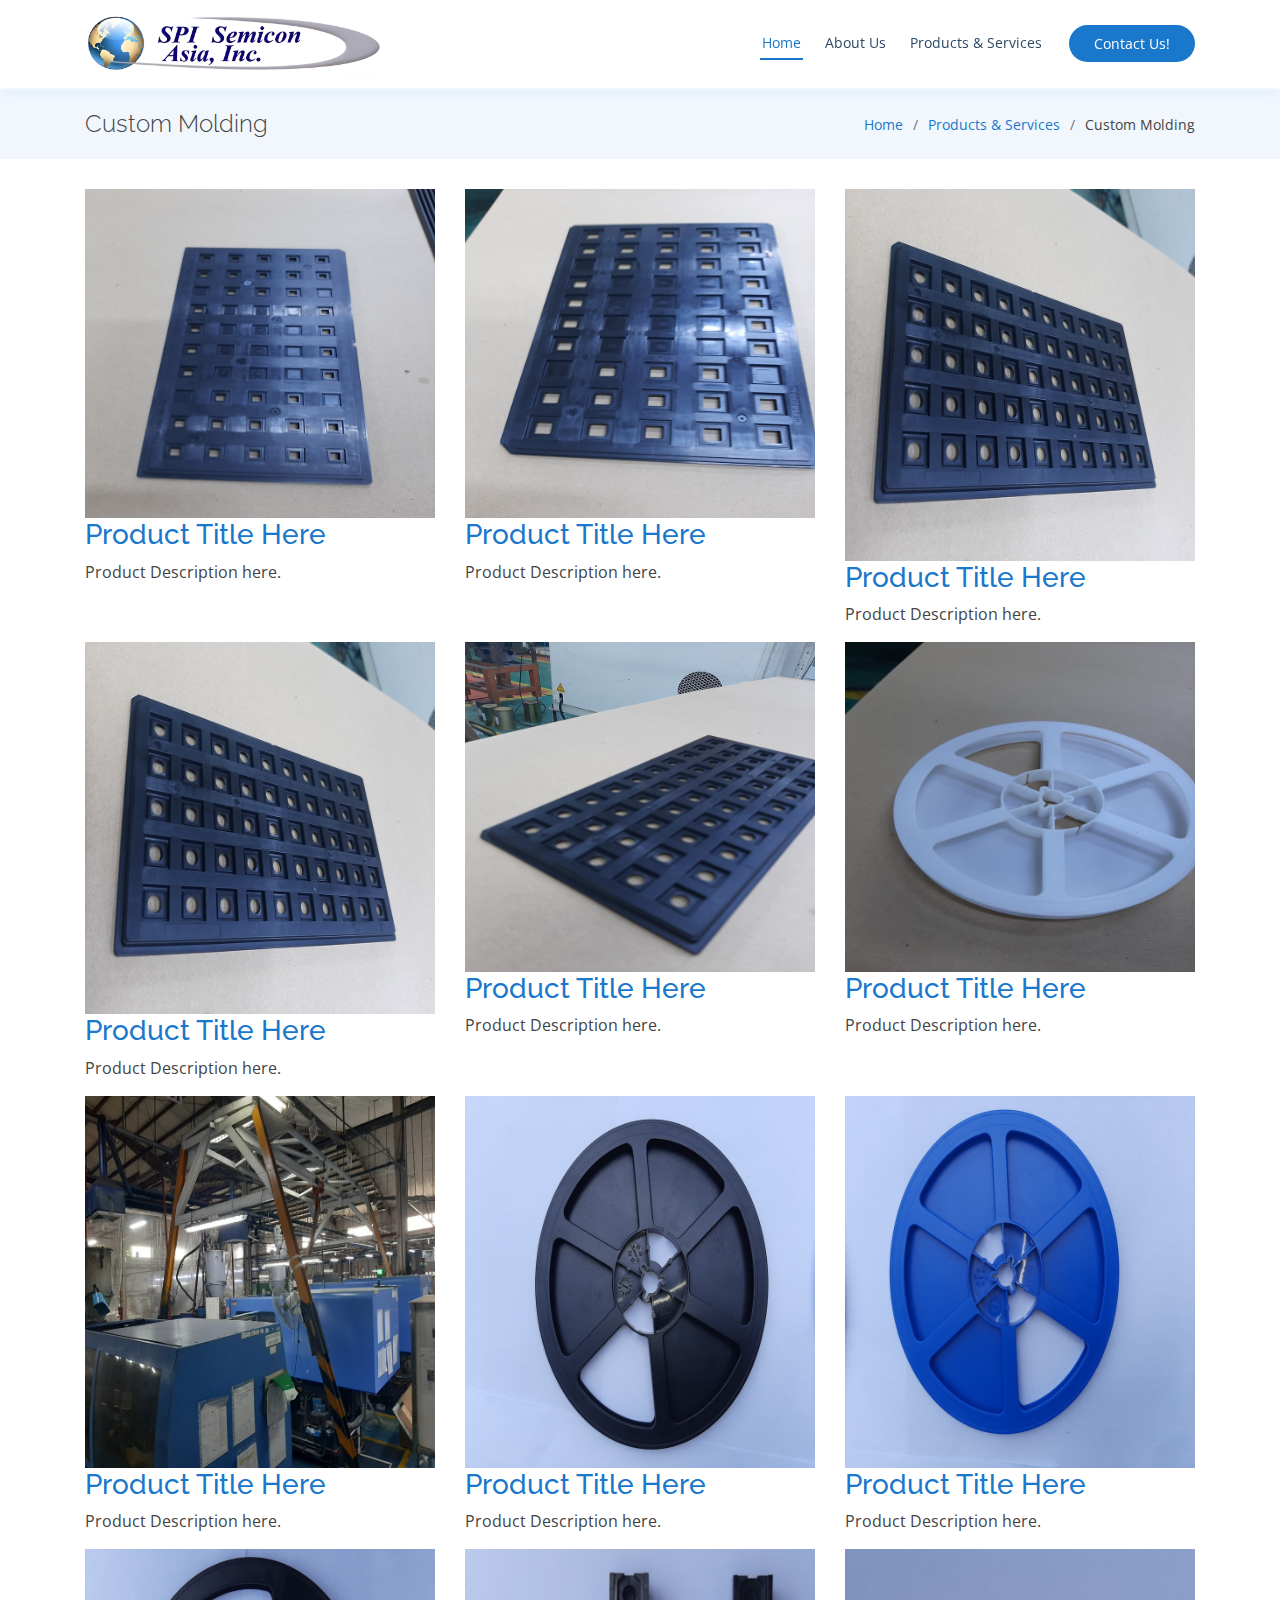
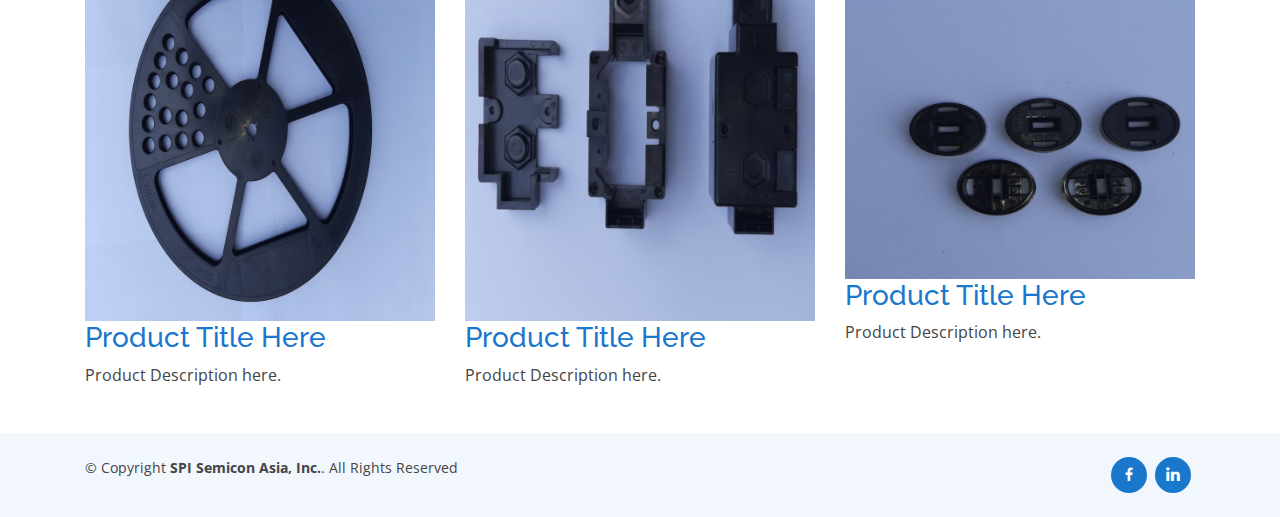
<file: inner-page-custom-molding.html>
<!DOCTYPE html>
<html lang="en">

<head>
  <meta charset="utf-8">
  <meta content="width=device-width, initial-scale=1.0" name="viewport">

  <title>SPI Semicon Asia, Inc.</title>
  <meta content="" name="description">
  <meta content="" name="keywords">

  <!-- Favicons -->
  <link href="assets/img/favicon.png" rel="icon">
  <link href="assets/img/apple-touch-icon.png" rel="apple-touch-icon">

  <!-- Google Fonts -->
  <link href="https://fonts.googleapis.com/css?family=Open+Sans:300,300i,400,400i,600,600i,700,700i|Raleway:300,300i,400,400i,500,500i,600,600i,700,700i|Poppins:300,300i,400,400i,500,500i,600,600i,700,700i" rel="stylesheet">

  <!-- Vendor CSS Files -->
  <link href="assets/vendor/bootstrap/css/bootstrap.min.css" rel="stylesheet">
  <link href="assets/vendor/icofont/icofont.min.css" rel="stylesheet">
  <link href="assets/vendor/boxicons/css/boxicons.min.css" rel="stylesheet">
  <link href="assets/vendor/venobox/venobox.css" rel="stylesheet">
  <link href="assets/vendor/animate.css/animate.min.css" rel="stylesheet">
  <link href="assets/vendor/remixicon/remixicon.css" rel="stylesheet">
  <link href="assets/vendor/owl.carousel/assets/owl.carousel.min.css" rel="stylesheet">
  <link href="assets/vendor/bootstrap-datepicker/css/bootstrap-datepicker.min.css" rel="stylesheet">

  <!-- Template Main CSS File -->
  <link href="assets/css/style.css" rel="stylesheet">

  <!-- =======================================================
  * Template Name: Medilab - v2.1.1
  * Template URL: https://bootstrapmade.com/medilab-free-medical-bootstrap-theme/
  * Author: BootstrapMade.com
  * License: https://bootstrapmade.com/license/
  ======================================================== -->

</head>

<body>

  <!-- ======= Top Bar ======= -->
  <!-- <div id="topbar" class="d-none d-lg-flex align-items-center fixed-top">
    <div class="container d-flex">
      <div class="contact-info mr-auto">
        <i class="icofont-envelope"></i> <a href="mailto:contact@example.com">contact@example.com</a>
        <i class="icofont-phone"></i> (+632) 46 402-0354
      </div>
      <div class="social-links">
        <a href="#" class="twitter"><i class="icofont-twitter"></i></a>
        <a href="#" class="facebook"><i class="icofont-facebook"></i></a>
        <a href="#" class="instagram"><i class="icofont-instagram"></i></a>
        <a href="#" class="skype"><i class="icofont-skype"></i></a>
        <a href="#" class="linkedin"><i class="icofont-linkedin"></i></i></a>
      </div>
    </div>
  </div> -->

  <!-- ======= Header ======= -->
  <header id="header" class="fixed-top">
    <div class="container d-flex align-items-center">

      <!-- <h1 class="logo mr-auto"><a href="index.html">Medilab</a></h1> -->
      <!-- Uncomment below if you prefer to use an image logo -->
      <a href="index.html" class="logo mr-auto"><img src="assets/img/logo-whitebghd.jpeg" alt="" class="img-fluid"></a>

      <nav class="nav-menu d-none d-lg-block">
        <ul>
          <li class="active"><a href="index.html">Home</a></li>
          <li><a href="index.html#about">About Us</a></li> 
          <li><a href="index.html#services">Products & Services</a></li>
          <!-- <li><a href="#doctors">Our Team</a></li> -->
          <!-- <li><a href="#doctors">Doctors</a></li> -->
          <!-- <li class="drop-down"><a href="">Drop Down</a>
            <ul>
              <li><a href="#">Drop Down 1</a></li>
              <li class="drop-down"><a href="#">Deep Drop Down</a>
                <ul>
                  <li><a href="#">Deep Drop Down 1</a></li>
                  <li><a href="#">Deep Drop Down 2</a></li>
                  <li><a href="#">Deep Drop Down 3</a></li>
                  <li><a href="#">Deep Drop Down 4</a></li>
                  <li><a href="#">Deep Drop Down 5</a></li>
                </ul>
              </li>
              <li><a href="#">Drop Down 2</a></li>
              <li><a href="#">Drop Down 3</a></li>
              <li><a href="#">Drop Down 4</a></li>
            </ul>
        </li> -->
        <!-- <li><a href="#contact">Contact</a></li> -->

        </ul>
      </nav><!-- .nav-menu -->

      <a href="#contact" class="appointment-btn scrollto">Contact Us!</a>

    </div>
  </header><!-- End Header -->

  <main id="main">
     <!-- ======= Breadcrumbs Section ======= -->
     <section class="breadcrumbs">
      <div class="container">

        <div class="d-flex justify-content-between align-items-center">
          <h2>Custom Molding</h2>
          <ol>
            <li><a href="index.html">Home</a></li>
            <li><a href="index.html#services">Products & Services</a></li>
            <li>Custom Molding</li>
          </ol>
        </div>

      </div>
    </section><!-- End Breadcrumbs Section -->

    <!-- ======= Agents Grid ======= -->
    <section class="agents-grid grid">
      <div class="container">
        <div class="row">
          <div class="col-md-4">
            <div class="card-box-d">
              <div class="card-img-d">
                <img src="assets/img/custom/cus2.jpg" alt="" class="img-d img-fluid">
              </div>
              <div class="card-overlay card-overlay-hover">
                <div class="card-header-d">
                  <div class="card-title-d align-self-center">
                    <h3 class="title-d">
                      <a href="#" class="link-one">Product Title Here</a>
                      <br>
                    </h3>
                  </div>
                </div>
                <div class="card-body-d">
                  <p class="content-d color-text-a">
                    Product Description here.
                  </p>
                </div>
              </div>
            </div>
          </div>
          <div class="col-md-4">
            <div class="card-box-d">
              <div class="card-img-d">
                <img src="assets/img/custom/cus3.jpg" alt="" class="img-d img-fluid">
              </div>
              <div class="card-overlay card-overlay-hover">
                <div class="card-header-d">
                  <div class="card-title-d align-self-center">
                    <h3 class="title-d">
                      <a href="#" class="link-one">Product Title Here</a>
                      <br>
                    </h3>
                  </div>
                </div>
                <div class="card-body-d">
                  <p class="content-d color-text-a">
                    Product Description here.
                  </p>
                </div>
              </div>
            </div>
          </div>
          <div class="col-md-4">
            <div class="card-box-d">
              <div class="card-img-d">
                <img src="assets/img/custom/cus4.jpg" alt="" class="img-d img-fluid">
              </div>
              <div class="card-overlay card-overlay-hover">
                <div class="card-header-d">
                  <div class="card-title-d align-self-center">
                    <h3 class="title-d">
                      <a href="#" class="link-one">Product Title Here</a>
                      <br>
                    </h3>
                  </div>
                </div>
                <div class="card-body-d">
                  <p class="content-d color-text-a">
                    Product Description here.
                  </p>
                </div>
              </div>
            </div>
          </div>
          <div class="col-md-4">
            <div class="card-box-d">
              <div class="card-img-d">
                <img src="assets/img/custom/cus4.jpg" alt="" class="img-d img-fluid">
              </div>
              <div class="card-overlay card-overlay-hover">
                <div class="card-header-d">
                  <div class="card-title-d align-self-center">
                    <h3 class="title-d">
                      <a href="#" class="link-one">Product Title Here</a>
                      <br>
                    </h3>
                  </div>
                </div>
                <div class="card-body-d">
                  <p class="content-d color-text-a">
                    Product Description here.
                  </p>
                </div>
              </div>
            </div>
          </div>
          <div class="col-md-4">
            <div class="card-box-d">
              <div class="card-img-d">
                <img src="assets/img/custom/cus5.jpg" alt="" class="img-d img-fluid">
              </div>
              <div class="card-overlay card-overlay-hover">
                <div class="card-header-d">
                  <div class="card-title-d align-self-center">
                    <h3 class="title-d">
                      <a href="#" class="link-one">Product Title Here</a>
                      <br>
                    </h3>
                  </div>
                </div>
                <div class="card-body-d">
                  <p class="content-d color-text-a">
                    Product Description here.
                  </p>
                </div>
              </div>
            </div>
          </div>
          <div class="col-md-4">
            <div class="card-box-d">
              <div class="card-img-d">
                <img src="assets/img/custom/cus6.jpg" alt="" class="img-d img-fluid">
              </div>
              <div class="card-overlay card-overlay-hover">
                <div class="card-header-d">
                  <div class="card-title-d align-self-center">
                    <h3 class="title-d">
                      <a href="#" class="link-one">Product Title Here</a>
                      <br>
                    </h3>
                  </div>
                </div>
                <div class="card-body-d">
                  <p class="content-d color-text-a">
                    Product Description here.
                  </p>
                </div>
              </div>
            </div>
          </div>
          <div class="col-md-4">
            <div class="card-box-d">
              <div class="card-img-d">
                <img src="assets/img/custom/cus7.jpg" alt="" class="img-d img-fluid">
              </div>
              <div class="card-overlay card-overlay-hover">
                <div class="card-header-d">
                  <div class="card-title-d align-self-center">
                    <h3 class="title-d">
                      <a href="#" class="link-one">Product Title Here</a>
                      <br>
                    </h3>
                  </div>
                </div>
                <div class="card-body-d">
                  <p class="content-d color-text-a">
                    Product Description here.
                  </p>
                </div>
              </div>
            </div>
          </div>
          <div class="col-md-4">
            <div class="card-box-d">
              <div class="card-img-d">
                <img src="assets/img/custom/cus8.jpg" alt="" class="img-d img-fluid">
              </div>
              <div class="card-overlay card-overlay-hover">
                <div class="card-header-d">
                  <div class="card-title-d align-self-center">
                    <h3 class="title-d">
                      <a href="#" class="link-one">Product Title Here</a>
                      <br>
                    </h3>
                  </div>
                </div>
                <div class="card-body-d">
                  <p class="content-d color-text-a">
                    Product Description here.
                  </p>
                </div>
              </div>
            </div>
          </div>
          <div class="col-md-4">
            <div class="card-box-d">
              <div class="card-img-d">
                <img src="assets/img/custom/cus9.jpg" alt="" class="img-d img-fluid">
              </div>
              <div class="card-overlay card-overlay-hover">
                <div class="card-header-d">
                  <div class="card-title-d align-self-center">
                    <h3 class="title-d">
                      <a href="#" class="link-one">Product Title Here</a>
                      <br>
                    </h3>
                  </div>
                </div>
                <div class="card-body-d">
                  <p class="content-d color-text-a">
                    Product Description here.
                  </p>
                </div>
              </div>
            </div>
          </div>
          <div class="col-md-4">
            <div class="card-box-d">
              <div class="card-img-d">
                <img src="assets/img/custom/cus10.jpg" alt="" class="img-d img-fluid">
              </div>
              <div class="card-overlay card-overlay-hover">
                <div class="card-header-d">
                  <div class="card-title-d align-self-center">
                    <h3 class="title-d">
                      <a href="#" class="link-one">Product Title Here</a>
                      <br>
                    </h3>
                  </div>
                </div>
                <div class="card-body-d">
                  <p class="content-d color-text-a">
                    Product Description here.
                  </p>
                </div>
              </div>
            </div>
          </div>
          <div class="col-md-4">
            <div class="card-box-d">
              <div class="card-img-d">
                <img src="assets/img/custom/cus11.jpg" alt="" class="img-d img-fluid">
              </div>
              <div class="card-overlay card-overlay-hover">
                <div class="card-header-d">
                  <div class="card-title-d align-self-center">
                    <h3 class="title-d">
                      <a href="#" class="link-one">Product Title Here</a>
                      <br>
                    </h3>
                  </div>
                </div>
                <div class="card-body-d">
                  <p class="content-d color-text-a">
                    Product Description here.
                  </p>
                </div>
              </div>
            </div>
          </div>
          <div class="col-md-4">
            <div class="card-box-d">
              <div class="card-img-d">
                <img src="assets/img/custom/cus12.jpg" alt="" class="img-d img-fluid">
              </div>
              <div class="card-overlay card-overlay-hover">
                <div class="card-header-d">
                  <div class="card-title-d align-self-center">
                    <h3 class="title-d">
                      <a href="#" class="link-one">Product Title Here</a>
                      <br>
                    </h3>
                  </div>
                </div>
                <div class="card-body-d">
                  <p class="content-d color-text-a">
                    Product Description here.
                  </p>
                </div>
              </div>
            </div>
          </div>
      </div>
    </section><!-- End Agents Grid-->

  </main><!-- End #main -->


  <!-- ======= Footer ======= -->
  <!-- ======= Footer ======= -->
 <footer id="footer">

  <!-- <div class="footer-top">
    <div class="container">
      <div class="row">
  
        <div class="col-lg-3 col-md-6 footer-contact">
          <h4>SPI Semicon Asia, Inc.</h4>
          <p> 
            Bldg. Unit7-9 Lot 3-4 Phase3 First Cavite Industrial Estate PEZA <br>
            Main Drive Brgy. Langkaan 1<br>
            Dasmariñas City Cavite <br><br>
            <strong>Phone:</strong> (+632) 46 402-0354 ,  402-0553 <br>
            <strong>Email:</strong> sales1@spisemicon.com.ph<br>
          </p>
        </div>
  
        <div class="col-lg-2 col-md-6 footer-links">
          <h4>Useful Links</h4>
          <ul>
            <li><i class="bx bx-chevron-right"></i> <a href="#">Home</a></li>
            <li><i class="bx bx-chevron-right"></i> <a href="#">About us</a></li>
            <li><i class="bx bx-chevron-right"></i> <a href="#">Services</a></li>
            <li><i class="bx bx-chevron-right"></i> <a href="#">Terms of service</a></li>
            <li><i class="bx bx-chevron-right"></i> <a href="#">Privacy policy</a></li>
          </ul>
        </div>
  
        <div class="col-lg-3 col-md-6 footer-links">
          <h4>Our Services</h4>
          <ul>
            <li><i class="bx bx-chevron-right"></i> <a href="#">Web Design</a></li>
            <li><i class="bx bx-chevron-right"></i> <a href="#">Web Development</a></li>
            <li><i class="bx bx-chevron-right"></i> <a href="#">Product Management</a></li>
            <li><i class="bx bx-chevron-right"></i> <a href="#">Marketing</a></li>
            <li><i class="bx bx-chevron-right"></i> <a href="#">Graphic Design</a></li>
          </ul>
        </div>
  
        <div class="col-lg-4 col-md-6 footer-newsletter">
          <h4>Join Our Newsletter</h4>
          <p>Tamen quem nulla quae legam multos aute sint culpa legam noster magna</p>
          <form action="" method="post">
            <input type="email" name="email"><input type="submit" value="Subscribe">
          </form>
        </div>
  
      </div>
    </div>
  </div> -->
  
  <div class="container d-md-flex py-4">
  
    <div class="mr-md-auto text-center text-md-left">
      <div class="copyright">
        &copy; Copyright <strong><span>SPI Semicon Asia, Inc.</span></strong>. All Rights Reserved
      </div>
    </div>
    <div class="social-links text-center text-md-right pt-3 pt-md-0">
      <!-- <a href="#" class="twitter"><i class="bx bxl-twitter"></i></a> -->
      <a href="#" class="facebook"><i class="bx bxl-facebook"></i></a>
      <!-- <a href="#" class="instagram"><i class="bx bxl-instagram"></i></a>
      <a href="#" class="google-plus"><i class="bx bxl-skype"></i></a> -->
      <a href="#" class="linkedin"><i class="bx bxl-linkedin"></i></a>
    </div>
  </div>
  </footer><!-- End Footer -->
  
  <div id="preloader"></div>
  <a href="#" class="back-to-top"><i class="icofont-simple-up"></i></a>
  
  <!-- Vendor JS Files -->
  <script src="assets/vendor/jquery/jquery.min.js"></script>
  <script src="assets/vendor/bootstrap/js/bootstrap.bundle.min.js"></script>
  <script src="assets/vendor/jquery.easing/jquery.easing.min.js"></script>
  <script src="assets/vendor/php-email-form/validate.js"></script>
  <script src="assets/vendor/venobox/venobox.min.js"></script>
  <script src="assets/vendor/waypoints/jquery.waypoints.min.js"></script>
  <script src="assets/vendor/counterup/counterup.min.js"></script>
  <script src="assets/vendor/owl.carousel/owl.carousel.min.js"></script>
  <script src="assets/vendor/bootstrap-datepicker/js/bootstrap-datepicker.min.js"></script>
  
  <!-- Template Main JS File -->
  <script src="assets/js/main.js"></script>
  
  </body>
  
  </html>
</file>
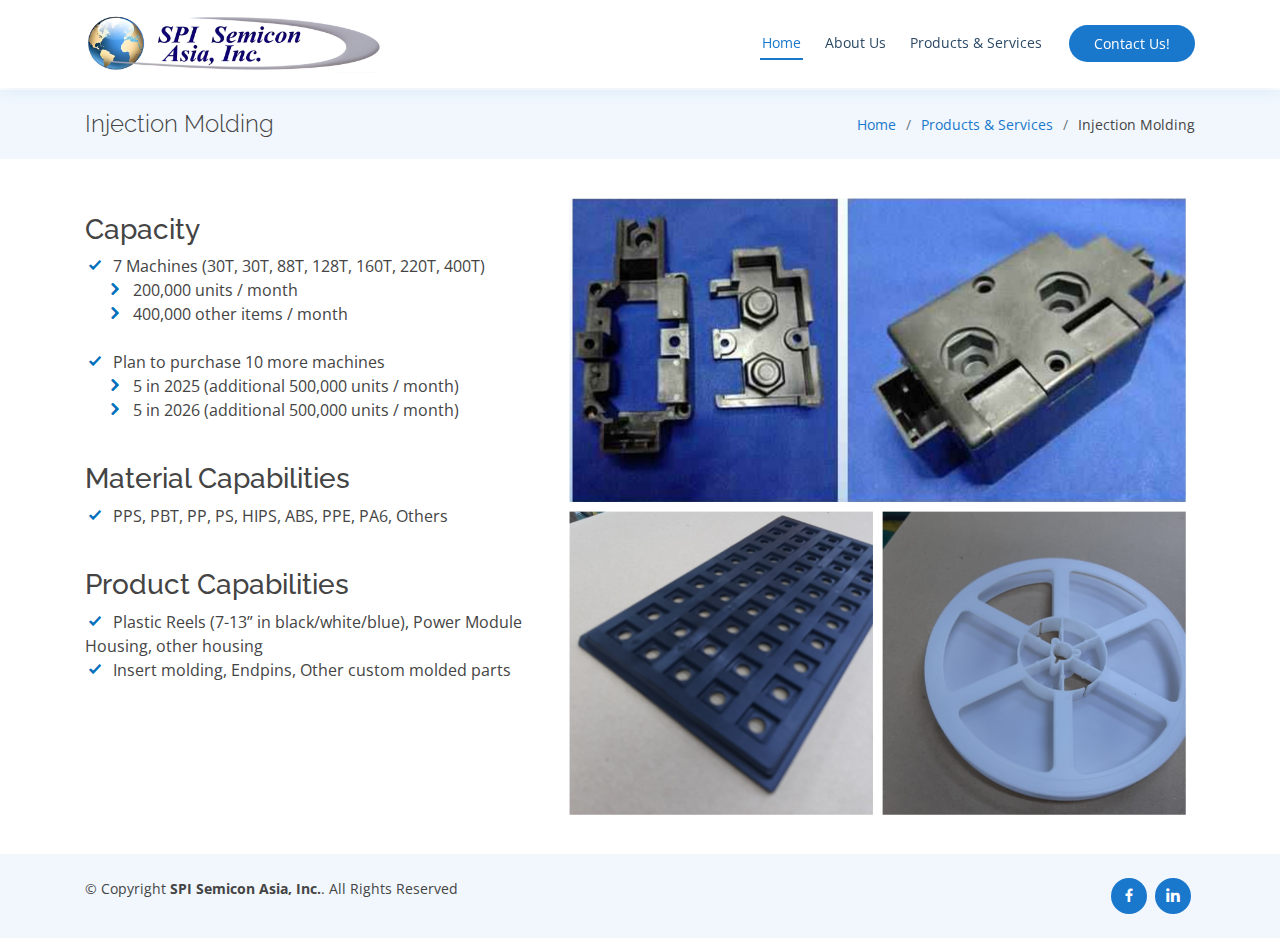
<file: inner-page-injection-molding.html>
<!DOCTYPE html>
<html lang="en">

<head>
  <meta charset="utf-8">
  <meta content="width=device-width, initial-scale=1.0" name="viewport">

  <title>SPI Semicon Asia, Inc.</title>
  <meta content="" name="description">
  <meta content="" name="keywords">

  <!-- Favicons -->
  <link href="assets/img/favicon.png" rel="icon">
  <link href="assets/img/apple-touch-icon.png" rel="apple-touch-icon">

  <!-- Google Fonts -->
  <link href="https://fonts.googleapis.com/css?family=Open+Sans:300,300i,400,400i,600,600i,700,700i|Raleway:300,300i,400,400i,500,500i,600,600i,700,700i|Poppins:300,300i,400,400i,500,500i,600,600i,700,700i" rel="stylesheet">

  <!-- Vendor CSS Files -->
  <link href="assets/vendor/bootstrap/css/bootstrap.min.css" rel="stylesheet">
  <link href="assets/vendor/icofont/icofont.min.css" rel="stylesheet">
  <link href="assets/vendor/boxicons/css/boxicons.min.css" rel="stylesheet">
  <link href="assets/vendor/venobox/venobox.css" rel="stylesheet">
  <link href="assets/vendor/animate.css/animate.min.css" rel="stylesheet">
  <link href="assets/vendor/remixicon/remixicon.css" rel="stylesheet">
  <link href="assets/vendor/owl.carousel/assets/owl.carousel.min.css" rel="stylesheet">
  <link href="assets/vendor/bootstrap-datepicker/css/bootstrap-datepicker.min.css" rel="stylesheet">

  <!-- Template Main CSS File -->
  <link href="assets/css/style.css" rel="stylesheet">

  <!-- =======================================================
  * Template Name: Medilab - v2.1.1
  * Template URL: https://bootstrapmade.com/medilab-free-medical-bootstrap-theme/
  * Author: BootstrapMade.com
  * License: https://bootstrapmade.com/license/
  ======================================================== -->

</head>

<body>

  <!-- ======= Top Bar ======= -->
  <!-- <div id="topbar" class="d-none d-lg-flex align-items-center fixed-top">
    <div class="container d-flex">
      <div class="contact-info mr-auto">
        <i class="icofont-envelope"></i> <a href="mailto:contact@example.com">contact@example.com</a>
        <i class="icofont-phone"></i> (+632) 46 402-0354
      </div>
      <div class="social-links">
        <a href="#" class="twitter"><i class="icofont-twitter"></i></a>
        <a href="#" class="facebook"><i class="icofont-facebook"></i></a>
        <a href="#" class="instagram"><i class="icofont-instagram"></i></a>
        <a href="#" class="skype"><i class="icofont-skype"></i></a>
        <a href="#" class="linkedin"><i class="icofont-linkedin"></i></i></a>
      </div>
    </div>
  </div> -->

  <!-- ======= Header ======= -->
  <header id="header" class="fixed-top">
    <div class="container d-flex align-items-center">

      <!-- <h1 class="logo mr-auto"><a href="index.html">Medilab</a></h1> -->
      <!-- Uncomment below if you prefer to use an image logo -->
      <a href="index.html" class="logo mr-auto"><img src="assets/img/logo-whitebghd.jpeg" alt="" class="img-fluid"></a>

      <nav class="nav-menu d-none d-lg-block">
        <ul>
          <li class="active"><a href="index.html">Home</a></li>
          <li><a href="index.html#about">About Us</a></li> 
          <li><a href="index.html#services">Products & Services</a></li>
          <!-- <li><a href="#doctors">Our Team</a></li> -->
          <!-- <li><a href="#doctors">Doctors</a></li> -->
          <!-- <li class="drop-down"><a href="">Drop Down</a>
            <ul>
              <li><a href="#">Drop Down 1</a></li>
              <li class="drop-down"><a href="#">Deep Drop Down</a>
                <ul>
                  <li><a href="#">Deep Drop Down 1</a></li>
                  <li><a href="#">Deep Drop Down 2</a></li>
                  <li><a href="#">Deep Drop Down 3</a></li>
                  <li><a href="#">Deep Drop Down 4</a></li>
                  <li><a href="#">Deep Drop Down 5</a></li>
                </ul>
              </li>
              <li><a href="#">Drop Down 2</a></li>
              <li><a href="#">Drop Down 3</a></li>
              <li><a href="#">Drop Down 4</a></li>
            </ul>
        </li> -->
        <!-- <li><a href="#contact">Contact</a></li> -->

        </ul>
      </nav><!-- .nav-menu -->

      <a href="#contact" class="appointment-btn scrollto">Contact Us!</a>

    </div>
  </header><!-- End Header -->

  <main id="main">
     <!-- ======= Breadcrumbs Section ======= -->
     <section class="breadcrumbs">
      <div class="container">

        <div class="d-flex justify-content-between align-items-center">
          <h2>Injection Molding</h2>
          <ol>
            <li><a href="index.html">Home</a></li>
            <li><a href="index.html#services">Products & Services</a></li>
            <li>Injection Molding</li>
          </ol>
        </div>

      </div>
    </section><!-- End Breadcrumbs Section -->

    <section id="story-intro" class="story-intro">
      <div class="container">

        <div class="row">
          <div class="col-lg-7 order-1 order-lg-3">
            <img src="assets/img/plasticinjection-bg.png" class="img-fluid" alt="">
          </div>
          <div class="col-lg-5 pt-4 pt-lg-0 order-2 order-lg-1 content">
            <br>
            <h3>Capacity</h3>
            <ul>
              <li><i class="icofont-check"></i>  7 Machines (30T, 30T, 88T, 128T, 160T,  220T, 400T)</li>
              <li>&nbsp&nbsp&nbsp&nbsp&nbsp<i class="icofont-rounded-right"></i> 200,000 units / month</li>
              <li>&nbsp&nbsp&nbsp&nbsp&nbsp<i class="icofont-rounded-right"></i> 400,000 other items / month</li>
              <li>&nbsp</li>
              <li><i class="icofont-check"></i>  Plan to purchase 10 more machines</li>
              <li>&nbsp&nbsp&nbsp&nbsp&nbsp<i class="icofont-rounded-right"></i> 5 in 2025 (additional 500,000 units / month)</li>
              <li>&nbsp&nbsp&nbsp&nbsp&nbsp<i class="icofont-rounded-right"></i> 5 in 2026 (additional 500,000 units / month)</li>
            </ul>
            <br>
            <h3>Material Capabilities</h3>
            <ul>
              <li><i class="icofont-check"></i>  PPS, PBT, PP, PS, HIPS, ABS, PPE, PA6, Others</li>
            </ul>
            <br>
            <h3>Product Capabilities</h3>
            <ul>
              <li><i class="icofont-check"></i>  Plastic Reels (7-13” in black/white/blue), Power Module Housing, other housing</li>
              <li><i class="icofont-check"></i>  Insert molding, Endpins, Other custom molded parts</li>
            </ul>
          </div>
        </div>

      </div>
    </section><!-- End Story Intro Section -->

  </main><!-- End #main -->


  <!-- ======= Footer ======= -->
  <!-- ======= Footer ======= -->
 <footer id="footer">

  <!-- <div class="footer-top">
    <div class="container">
      <div class="row">
  
        <div class="col-lg-3 col-md-6 footer-contact">
          <h4>SPI Semicon Asia, Inc.</h4>
          <p> 
            Bldg. Unit7-9 Lot 3-4 Phase3 First Cavite Industrial Estate PEZA <br>
            Main Drive Brgy. Langkaan 1<br>
            Dasmariñas City Cavite <br><br>
            <strong>Phone:</strong> (+632) 46 402-0354 ,  402-0553 <br>
            <strong>Email:</strong> sales1@spisemicon.com.ph<br>
          </p>
        </div>
  
        <div class="col-lg-2 col-md-6 footer-links">
          <h4>Useful Links</h4>
          <ul>
            <li><i class="bx bx-chevron-right"></i> <a href="#">Home</a></li>
            <li><i class="bx bx-chevron-right"></i> <a href="#">About us</a></li>
            <li><i class="bx bx-chevron-right"></i> <a href="#">Services</a></li>
            <li><i class="bx bx-chevron-right"></i> <a href="#">Terms of service</a></li>
            <li><i class="bx bx-chevron-right"></i> <a href="#">Privacy policy</a></li>
          </ul>
        </div>
  
        <div class="col-lg-3 col-md-6 footer-links">
          <h4>Our Services</h4>
          <ul>
            <li><i class="bx bx-chevron-right"></i> <a href="#">Web Design</a></li>
            <li><i class="bx bx-chevron-right"></i> <a href="#">Web Development</a></li>
            <li><i class="bx bx-chevron-right"></i> <a href="#">Product Management</a></li>
            <li><i class="bx bx-chevron-right"></i> <a href="#">Marketing</a></li>
            <li><i class="bx bx-chevron-right"></i> <a href="#">Graphic Design</a></li>
          </ul>
        </div>
  
        <div class="col-lg-4 col-md-6 footer-newsletter">
          <h4>Join Our Newsletter</h4>
          <p>Tamen quem nulla quae legam multos aute sint culpa legam noster magna</p>
          <form action="" method="post">
            <input type="email" name="email"><input type="submit" value="Subscribe">
          </form>
        </div>
  
      </div>
    </div>
  </div> -->
  
  <div class="container d-md-flex py-4">
  
    <div class="mr-md-auto text-center text-md-left">
      <div class="copyright">
        &copy; Copyright <strong><span>SPI Semicon Asia, Inc.</span></strong>. All Rights Reserved
      </div>
    </div>
    <div class="social-links text-center text-md-right pt-3 pt-md-0">
      <!-- <a href="#" class="twitter"><i class="bx bxl-twitter"></i></a> -->
      <a href="#" class="facebook"><i class="bx bxl-facebook"></i></a>
      <!-- <a href="#" class="instagram"><i class="bx bxl-instagram"></i></a>
      <a href="#" class="google-plus"><i class="bx bxl-skype"></i></a> -->
      <a href="#" class="linkedin"><i class="bx bxl-linkedin"></i></a>
    </div>
  </div>
  </footer><!-- End Footer -->
  
  <div id="preloader"></div>
  <a href="#" class="back-to-top"><i class="icofont-simple-up"></i></a>
  
  <!-- Vendor JS Files -->
  <script src="assets/vendor/jquery/jquery.min.js"></script>
  <script src="assets/vendor/bootstrap/js/bootstrap.bundle.min.js"></script>
  <script src="assets/vendor/jquery.easing/jquery.easing.min.js"></script>
  <script src="assets/vendor/php-email-form/validate.js"></script>
  <script src="assets/vendor/venobox/venobox.min.js"></script>
  <script src="assets/vendor/waypoints/jquery.waypoints.min.js"></script>
  <script src="assets/vendor/counterup/counterup.min.js"></script>
  <script src="assets/vendor/owl.carousel/owl.carousel.min.js"></script>
  <script src="assets/vendor/bootstrap-datepicker/js/bootstrap-datepicker.min.js"></script>
  
  <!-- Template Main JS File -->
  <script src="assets/js/main.js"></script>
  
  </body>
  
  </html>
</file>
<file: assets/vendor/venobox/venobox.css>
/* ------ venobox.css --------*/
.vbox-overlay *, .vbox-overlay *:before, .vbox-overlay *:after{
    -webkit-backface-visibility: hidden;
    -webkit-box-sizing:border-box;
    -moz-box-sizing:border-box;
    box-sizing:border-box;
}
.vbox-overlay * { 
    -webkit-backface-visibility: visible;
    backface-visibility: visible;
}
.vbox-overlay{
    display: -webkit-flex;
    display: flex;
    -webkit-flex-direction: column;
    flex-direction: column;
    -webkit-justify-content: center;
    justify-content: center;
    -webkit-align-items: center;
    align-items: center;
    position: fixed;
    left: 0;
    top: 0;
    bottom: 0;
    right: 0;
    z-index: 999999;
}

/* ----- navigation ----- */
.vbox-title{
    width: 100%;
    height: 40px;
    float: left;
    text-align: center;
    line-height: 28px;
    font-size: 12px;
    padding: 6px 50px;
    overflow: hidden;
    position: fixed;
    display: none;
    left: 0;
    z-index: 89;
}
.vbox-close{
    cursor: pointer;
    position: fixed;
    top: -1px;
    right: 0;
    width: 50px;
    height: 40px;
    padding: 6px;
    display: block;
    background-position:10px center;
    overflow: hidden;
    font-size: 24px;
    line-height: 1;
    text-align: center;
    z-index: 99;
}
.vbox-left{
    cursor: pointer;
    position: fixed;
    left: 0;
    height: 40px;
    overflow: hidden;
    line-height: 28px;
    font-size: 12px;
    z-index: 99;
    display: flex;
    align-items:center;
}
.vbox-num{
    display: inline-block;
    margin: 6px 0 6px 15px;
}
/* ----- Social share ----- */
.vbox-share{
    line-height: 28px;
    font-size: 12px;
    overflow: hidden;
    position: fixed;
    left: 0;
    z-index: 98;
    display: flex;
    align-items:center;
    justify-content: center;
    width: 100%;
    text-align: center;
}
.vbox-share svg{
    max-height: 28px;
    width: 28px;
    z-index: 10;
    margin-left: 12px;
    margin-top: 6px;
    margin-bottom: 6px;
    vertical-align: middle;
}


/* ----- navigation ARROWS ----- */
.vbox-next, .vbox-prev{
    position: fixed;
    top: 50%;
    margin-top: -15px;
    overflow: hidden;
    cursor: pointer;
    display: block;
    width: 45px;
    height: 45px;
    z-index: 99;
}
.vbox-next span, .vbox-prev span{
    position: relative;
    width: 20px;
    height: 20px;
    border: 2px solid transparent;
    border-top-color: #B6B6B6;
    border-right-color: #B6B6B6;
    text-indent: -100px;
    position: absolute;
    top: 8px;
    display: block;
}
.vbox-prev{
    left: 15px;
}
.vbox-next{
    right: 15px;
}
.vbox-prev span{
    left: 10px;
    -ms-transform: rotate(-135deg);
    -webkit-transform: rotate(-135deg);
    transform: rotate(-135deg);
}
.vbox-next span{
    -ms-transform: rotate(45deg);
    -webkit-transform: rotate(45deg);
    transform: rotate(45deg);
    right: 10px;
}
/* ------- inline window ------ */
.vbox-inline{
    width: 420px;
    height: 315px;
    height: 70vh;
    padding: 10px;
    background: #fff;
    margin: 0 auto;
    overflow: auto;
    text-align: left;
}
/* ------- Video & iFrames window ------ */
.venoframe{
    max-width: 100%;
    width: 100%;
    border: none;
    width: 100%;
    height: 260px;
    height: 70vh;
}
.venoframe.vbvid{
    height: 260px;
}
@media (min-width: 768px) {
    .venoframe, .vbox-inline{
        width: 90%;
        height: 360px;
        height: 70vh;
    }
    .venoframe.vbvid{
        width: 640px;
        height: 360px;
    }
}
@media (min-width: 992px) {
    .venoframe, .vbox-inline{
        max-width: 1200px;
        width: 80%;
        height: 540px;
        height: 70vh;
    }
    .venoframe.vbvid{
        width: 960px;
        height: 540px;
    }
}
/* 
Please do NOT edit this part! 
or at least read this note: http://i.imgur.com/7C0ws9e.gif
*/
.vbox-open{
    overflow: hidden;
}
.vbox-container{
    position: absolute;
    left: 0;
    right: 0;
    top: 0;
    bottom: 0;
    overflow-x: hidden;
    overflow-y: scroll;
    overflow-scrolling: touch;
    -webkit-overflow-scrolling: touch;
    z-index: 20;
    max-height: 100%;

}

.vbox-content{
    text-align: center;
    float: left;
    width: 100%;
    position: relative;
    overflow: hidden;
    padding: 20px 4%;
}
.vbox-container img{
    max-width: 100%;
    height: auto;
}
.vbox-figlio{
    box-shadow: 0 0 12px rgba(0,0,0,0.19), 0 6px 6px rgba(0,0,0,0.23);
    max-width: 100%;
    text-align: initial;
}
img.vbox-figlio{
    -webkit-user-select: none;
-khtml-user-select: none;
-moz-user-select: none;
-o-user-select: none;
user-select: none;
}
.vbox-content.swipe-left{
    margin-left: -200px !important;
}
.vbox-content.swipe-right{
    margin-left: 200px !important;
}
.vbox-animated{
    webkit-transition: margin 300ms ease-out;
    transition: margin 300ms ease-out;
}

/* ---------- preloader ----------
 * SPINKIT 
 * http://tobiasahlin.com/spinkit/
-------------------------------- */
.sk-double-bounce,.sk-rotating-plane{width:40px;height:40px;margin:40px auto}.sk-rotating-plane{background-color:#333;-webkit-animation:sk-rotatePlane 1.2s infinite ease-in-out;animation:sk-rotatePlane 1.2s infinite ease-in-out}@-webkit-keyframes sk-rotatePlane{0%{-webkit-transform:perspective(120px) rotateX(0) rotateY(0);transform:perspective(120px) rotateX(0) rotateY(0)}50%{-webkit-transform:perspective(120px) rotateX(-180.1deg) rotateY(0);transform:perspective(120px) rotateX(-180.1deg) rotateY(0)}100%{-webkit-transform:perspective(120px) rotateX(-180deg) rotateY(-179.9deg);transform:perspective(120px) rotateX(-180deg) rotateY(-179.9deg)}}@keyframes sk-rotatePlane{0%{-webkit-transform:perspective(120px) rotateX(0) rotateY(0);transform:perspective(120px) rotateX(0) rotateY(0)}50%{-webkit-transform:perspective(120px) rotateX(-180.1deg) rotateY(0);transform:perspective(120px) rotateX(-180.1deg) rotateY(0)}100%{-webkit-transform:perspective(120px) rotateX(-180deg) rotateY(-179.9deg);transform:perspective(120px) rotateX(-180deg) rotateY(-179.9deg)}}.sk-double-bounce{position:relative}.sk-double-bounce .sk-child{width:100%;height:100%;border-radius:50%;background-color:#333;opacity:.6;position:absolute;top:0;left:0;-webkit-animation:sk-doubleBounce 2s infinite ease-in-out;animation:sk-doubleBounce 2s infinite ease-in-out}.sk-chasing-dots .sk-child,.sk-spinner-pulse,.sk-three-bounce .sk-child{background-color:#333;border-radius:100%}.sk-double-bounce .sk-double-bounce2{-webkit-animation-delay:-1s;animation-delay:-1s}@-webkit-keyframes sk-doubleBounce{0%,100%{-webkit-transform:scale(0);transform:scale(0)}50%{-webkit-transform:scale(1);transform:scale(1)}}@keyframes sk-doubleBounce{0%,100%{-webkit-transform:scale(0);transform:scale(0)}50%{-webkit-transform:scale(1);transform:scale(1)}}.sk-wave{margin:40px auto;width:50px;height:40px;text-align:center;font-size:10px}.sk-wave .sk-rect{background-color:#333;height:100%;width:6px;display:inline-block;-webkit-animation:sk-waveStretchDelay 1.2s infinite ease-in-out;animation:sk-waveStretchDelay 1.2s infinite ease-in-out}.sk-wave .sk-rect1{-webkit-animation-delay:-1.2s;animation-delay:-1.2s}.sk-wave .sk-rect2{-webkit-animation-delay:-1.1s;animation-delay:-1.1s}.sk-wave .sk-rect3{-webkit-animation-delay:-1s;animation-delay:-1s}.sk-wave .sk-rect4{-webkit-animation-delay:-.9s;animation-delay:-.9s}.sk-wave .sk-rect5{-webkit-animation-delay:-.8s;animation-delay:-.8s}@-webkit-keyframes sk-waveStretchDelay{0%,100%,40%{-webkit-transform:scaleY(.4);transform:scaleY(.4)}20%{-webkit-transform:scaleY(1);transform:scaleY(1)}}@keyframes sk-waveStretchDelay{0%,100%,40%{-webkit-transform:scaleY(.4);transform:scaleY(.4)}20%{-webkit-transform:scaleY(1);transform:scaleY(1)}}.sk-wandering-cubes{margin:40px auto;width:40px;height:40px;position:relative}.sk-wandering-cubes .sk-cube{background-color:#333;width:10px;height:10px;position:absolute;top:0;left:0;-webkit-animation:sk-wanderingCube 1.8s ease-in-out -1.8s infinite both;animation:sk-wanderingCube 1.8s ease-in-out -1.8s infinite both}.sk-chasing-dots,.sk-spinner-pulse{width:40px;height:40px;margin:40px auto}.sk-wandering-cubes .sk-cube2{-webkit-animation-delay:-.9s;animation-delay:-.9s}@-webkit-keyframes sk-wanderingCube{0%{-webkit-transform:rotate(0);transform:rotate(0)}25%{-webkit-transform:translateX(30px) rotate(-90deg) scale(.5);transform:translateX(30px) rotate(-90deg) scale(.5)}50%{-webkit-transform:translateX(30px) translateY(30px) rotate(-179deg);transform:translateX(30px) translateY(30px) rotate(-179deg)}50.1%{-webkit-transform:translateX(30px) translateY(30px) rotate(-180deg);transform:translateX(30px) translateY(30px) rotate(-180deg)}75%{-webkit-transform:translateX(0) translateY(30px) rotate(-270deg) scale(.5);transform:translateX(0) translateY(30px) rotate(-270deg) scale(.5)}100%{-webkit-transform:rotate(-360deg);transform:rotate(-360deg)}}@keyframes sk-wanderingCube{0%{-webkit-transform:rotate(0);transform:rotate(0)}25%{-webkit-transform:translateX(30px) rotate(-90deg) scale(.5);transform:translateX(30px) rotate(-90deg) scale(.5)}50%{-webkit-transform:translateX(30px) translateY(30px) rotate(-179deg);transform:translateX(30px) translateY(30px) rotate(-179deg)}50.1%{-webkit-transform:translateX(30px) translateY(30px) rotate(-180deg);transform:translateX(30px) translateY(30px) rotate(-180deg)}75%{-webkit-transform:translateX(0) translateY(30px) rotate(-270deg) scale(.5);transform:translateX(0) translateY(30px) rotate(-270deg) scale(.5)}100%{-webkit-transform:rotate(-360deg);transform:rotate(-360deg)}}.sk-spinner-pulse{-webkit-animation:sk-pulseScaleOut 1s infinite ease-in-out;animation:sk-pulseScaleOut 1s infinite ease-in-out}@-webkit-keyframes sk-pulseScaleOut{0%{-webkit-transform:scale(0);transform:scale(0)}100%{-webkit-transform:scale(1);transform:scale(1);opacity:0}}@keyframes sk-pulseScaleOut{0%{-webkit-transform:scale(0);transform:scale(0)}100%{-webkit-transform:scale(1);transform:scale(1);opacity:0}}.sk-chasing-dots{position:relative;text-align:center;-webkit-animation:sk-chasingDotsRotate 2s infinite linear;animation:sk-chasingDotsRotate 2s infinite linear}.sk-chasing-dots .sk-child{width:60%;height:60%;display:inline-block;position:absolute;top:0;-webkit-animation:sk-chasingDotsBounce 2s infinite ease-in-out;animation:sk-chasingDotsBounce 2s infinite ease-in-out}.sk-chasing-dots .sk-dot2{top:auto;bottom:0;-webkit-animation-delay:-1s;animation-delay:-1s}@-webkit-keyframes sk-chasingDotsRotate{100%{-webkit-transform:rotate(360deg);transform:rotate(360deg)}}@keyframes sk-chasingDotsRotate{100%{-webkit-transform:rotate(360deg);transform:rotate(360deg)}}@-webkit-keyframes sk-chasingDotsBounce{0%,100%{-webkit-transform:scale(0);transform:scale(0)}50%{-webkit-transform:scale(1);transform:scale(1)}}@keyframes sk-chasingDotsBounce{0%,100%{-webkit-transform:scale(0);transform:scale(0)}50%{-webkit-transform:scale(1);transform:scale(1)}}.sk-three-bounce{margin:40px auto;width:80px;text-align:center}.sk-three-bounce .sk-child{width:20px;height:20px;display:inline-block;-webkit-animation:sk-three-bounce 1.4s ease-in-out 0s infinite both;animation:sk-three-bounce 1.4s ease-in-out 0s infinite both}.sk-circle .sk-child:before,.sk-fading-circle .sk-circle:before{display:block;border-radius:100%;content:'';background-color:#333}.sk-three-bounce .sk-bounce1{-webkit-animation-delay:-.32s;animation-delay:-.32s}.sk-three-bounce .sk-bounce2{-webkit-animation-delay:-.16s;animation-delay:-.16s}@-webkit-keyframes sk-three-bounce{0%,100%,80%{-webkit-transform:scale(0);transform:scale(0)}40%{-webkit-transform:scale(1);transform:scale(1)}}@keyframes sk-three-bounce{0%,100%,80%{-webkit-transform:scale(0);transform:scale(0)}40%{-webkit-transform:scale(1);transform:scale(1)}}.sk-circle{margin:40px auto;width:40px;height:40px;position:relative}.sk-circle .sk-child{width:100%;height:100%;position:absolute;left:0;top:0}.sk-circle .sk-child:before{margin:0 auto;width:15%;height:15%;-webkit-animation:sk-circleBounceDelay 1.2s infinite ease-in-out both;animation:sk-circleBounceDelay 1.2s infinite ease-in-out both}.sk-circle .sk-circle2{-webkit-transform:rotate(30deg);-ms-transform:rotate(30deg);transform:rotate(30deg)}.sk-circle .sk-circle3{-webkit-transform:rotate(60deg);-ms-transform:rotate(60deg);transform:rotate(60deg)}.sk-circle .sk-circle4{-webkit-transform:rotate(90deg);-ms-transform:rotate(90deg);transform:rotate(90deg)}.sk-circle .sk-circle5{-webkit-transform:rotate(120deg);-ms-transform:rotate(120deg);transform:rotate(120deg)}.sk-circle .sk-circle6{-webkit-transform:rotate(150deg);-ms-transform:rotate(150deg);transform:rotate(150deg)}.sk-circle .sk-circle7{-webkit-transform:rotate(180deg);-ms-transform:rotate(180deg);transform:rotate(180deg)}.sk-circle .sk-circle8{-webkit-transform:rotate(210deg);-ms-transform:rotate(210deg);transform:rotate(210deg)}.sk-circle .sk-circle9{-webkit-transform:rotate(240deg);-ms-transform:rotate(240deg);transform:rotate(240deg)}.sk-circle .sk-circle10{-webkit-transform:rotate(270deg);-ms-transform:rotate(270deg);transform:rotate(270deg)}.sk-circle .sk-circle11{-webkit-transform:rotate(300deg);-ms-transform:rotate(300deg);transform:rotate(300deg)}.sk-circle .sk-circle12{-webkit-transform:rotate(330deg);-ms-transform:rotate(330deg);transform:rotate(330deg)}.sk-circle .sk-circle2:before{-webkit-animation-delay:-1.1s;animation-delay:-1.1s}.sk-circle .sk-circle3:before{-webkit-animation-delay:-1s;animation-delay:-1s}.sk-circle .sk-circle4:before{-webkit-animation-delay:-.9s;animation-delay:-.9s}.sk-circle .sk-circle5:before{-webkit-animation-delay:-.8s;animation-delay:-.8s}.sk-circle .sk-circle6:before{-webkit-animation-delay:-.7s;animation-delay:-.7s}.sk-circle .sk-circle7:before{-webkit-animation-delay:-.6s;animation-delay:-.6s}.sk-circle .sk-circle8:before{-webkit-animation-delay:-.5s;animation-delay:-.5s}.sk-circle .sk-circle9:before{-webkit-animation-delay:-.4s;animation-delay:-.4s}.sk-circle .sk-circle10:before{-webkit-animation-delay:-.3s;animation-delay:-.3s}.sk-circle .sk-circle11:before{-webkit-animation-delay:-.2s;animation-delay:-.2s}.sk-circle .sk-circle12:before{-webkit-animation-delay:-.1s;animation-delay:-.1s}@-webkit-keyframes sk-circleBounceDelay{0%,100%,80%{-webkit-transform:scale(0);transform:scale(0)}40%{-webkit-transform:scale(1);transform:scale(1)}}@keyframes sk-circleBounceDelay{0%,100%,80%{-webkit-transform:scale(0);transform:scale(0)}40%{-webkit-transform:scale(1);transform:scale(1)}}.sk-cube-grid{width:40px;height:40px;margin:40px auto}.sk-cube-grid .sk-cube{width:33.33%;height:33.33%;background-color:#333;float:left;-webkit-animation:sk-cubeGridScaleDelay 1.3s infinite ease-in-out;animation:sk-cubeGridScaleDelay 1.3s infinite ease-in-out}.sk-cube-grid .sk-cube1{-webkit-animation-delay:.2s;animation-delay:.2s}.sk-cube-grid .sk-cube2{-webkit-animation-delay:.3s;animation-delay:.3s}.sk-cube-grid .sk-cube3{-webkit-animation-delay:.4s;animation-delay:.4s}.sk-cube-grid .sk-cube4{-webkit-animation-delay:.1s;animation-delay:.1s}.sk-cube-grid .sk-cube5{-webkit-animation-delay:.2s;animation-delay:.2s}.sk-cube-grid .sk-cube6{-webkit-animation-delay:.3s;animation-delay:.3s}.sk-cube-grid .sk-cube7{-webkit-animation-delay:0ms;animation-delay:0ms}.sk-cube-grid .sk-cube8{-webkit-animation-delay:.1s;animation-delay:.1s}.sk-cube-grid .sk-cube9{-webkit-animation-delay:.2s;animation-delay:.2s}@-webkit-keyframes sk-cubeGridScaleDelay{0%,100%,70%{-webkit-transform:scale3D(1,1,1);transform:scale3D(1,1,1)}35%{-webkit-transform:scale3D(0,0,1);transform:scale3D(0,0,1)}}@keyframes sk-cubeGridScaleDelay{0%,100%,70%{-webkit-transform:scale3D(1,1,1);transform:scale3D(1,1,1)}35%{-webkit-transform:scale3D(0,0,1);transform:scale3D(0,0,1)}}.sk-fading-circle{margin:40px auto;width:40px;height:40px;position:relative}.sk-fading-circle .sk-circle{width:100%;height:100%;position:absolute;left:0;top:0}.sk-fading-circle .sk-circle:before{margin:0 auto;width:15%;height:15%;-webkit-animation:sk-circleFadeDelay 1.2s infinite ease-in-out both;animation:sk-circleFadeDelay 1.2s infinite ease-in-out both}.sk-fading-circle .sk-circle2{-webkit-transform:rotate(30deg);-ms-transform:rotate(30deg);transform:rotate(30deg)}.sk-fading-circle .sk-circle3{-webkit-transform:rotate(60deg);-ms-transform:rotate(60deg);transform:rotate(60deg)}.sk-fading-circle .sk-circle4{-webkit-transform:rotate(90deg);-ms-transform:rotate(90deg);transform:rotate(90deg)}.sk-fading-circle .sk-circle5{-webkit-transform:rotate(120deg);-ms-transform:rotate(120deg);transform:rotate(120deg)}.sk-fading-circle .sk-circle6{-webkit-transform:rotate(150deg);-ms-transform:rotate(150deg);transform:rotate(150deg)}.sk-fading-circle .sk-circle7{-webkit-transform:rotate(180deg);-ms-transform:rotate(180deg);transform:rotate(180deg)}.sk-fading-circle .sk-circle8{-webkit-transform:rotate(210deg);-ms-transform:rotate(210deg);transform:rotate(210deg)}.sk-fading-circle .sk-circle9{-webkit-transform:rotate(240deg);-ms-transform:rotate(240deg);transform:rotate(240deg)}.sk-fading-circle .sk-circle10{-webkit-transform:rotate(270deg);-ms-transform:rotate(270deg);transform:rotate(270deg)}.sk-fading-circle .sk-circle11{-webkit-transform:rotate(300deg);-ms-transform:rotate(300deg);transform:rotate(300deg)}.sk-fading-circle .sk-circle12{-webkit-transform:rotate(330deg);-ms-transform:rotate(330deg);transform:rotate(330deg)}.sk-fading-circle .sk-circle2:before{-webkit-animation-delay:-1.1s;animation-delay:-1.1s}.sk-fading-circle .sk-circle3:before{-webkit-animation-delay:-1s;animation-delay:-1s}.sk-fading-circle .sk-circle4:before{-webkit-animation-delay:-.9s;animation-delay:-.9s}.sk-fading-circle .sk-circle5:before{-webkit-animation-delay:-.8s;animation-delay:-.8s}.sk-fading-circle .sk-circle6:before{-webkit-animation-delay:-.7s;animation-delay:-.7s}.sk-fading-circle .sk-circle7:before{-webkit-animation-delay:-.6s;animation-delay:-.6s}.sk-fading-circle .sk-circle8:before{-webkit-animation-delay:-.5s;animation-delay:-.5s}.sk-fading-circle .sk-circle9:before{-webkit-animation-delay:-.4s;animation-delay:-.4s}.sk-fading-circle .sk-circle10:before{-webkit-animation-delay:-.3s;animation-delay:-.3s}.sk-fading-circle .sk-circle11:before{-webkit-animation-delay:-.2s;animation-delay:-.2s}.sk-fading-circle .sk-circle12:before{-webkit-animation-delay:-.1s;animation-delay:-.1s}@-webkit-keyframes sk-circleFadeDelay{0%,100%,39%{opacity:0}40%{opacity:1}}@keyframes sk-circleFadeDelay{0%,100%,39%{opacity:0}40%{opacity:1}}.sk-folding-cube{margin:40px auto;width:40px;height:40px;position:relative;-webkit-transform:rotateZ(45deg);transform:rotateZ(45deg)}.sk-folding-cube .sk-cube{float:left;width:50%;height:50%;position:relative;-webkit-transform:scale(1.1);-ms-transform:scale(1.1);transform:scale(1.1)}.sk-folding-cube .sk-cube:before{content:'';position:absolute;top:0;left:0;width:100%;height:100%;background-color:#333;-webkit-animation:sk-foldCubeAngle 2.4s infinite linear both;animation:sk-foldCubeAngle 2.4s infinite linear both;-webkit-transform-origin:100% 100%;-ms-transform-origin:100% 100%;transform-origin:100% 100%}.sk-folding-cube .sk-cube2{-webkit-transform:scale(1.1) rotateZ(90deg);transform:scale(1.1) rotateZ(90deg)}.sk-folding-cube .sk-cube3{-webkit-transform:scale(1.1) rotateZ(180deg);transform:scale(1.1) rotateZ(180deg)}.sk-folding-cube .sk-cube4{-webkit-transform:scale(1.1) rotateZ(270deg);transform:scale(1.1) rotateZ(270deg)}.sk-folding-cube .sk-cube2:before{-webkit-animation-delay:.3s;animation-delay:.3s}.sk-folding-cube .sk-cube3:before{-webkit-animation-delay:.6s;animation-delay:.6s}.sk-folding-cube .sk-cube4:before{-webkit-animation-delay:.9s;animation-delay:.9s}@-webkit-keyframes sk-foldCubeAngle{0%,10%{-webkit-transform:perspective(140px) rotateX(-180deg);transform:perspective(140px) rotateX(-180deg);opacity:0}25%,75%{-webkit-transform:perspective(140px) rotateX(0);transform:perspective(140px) rotateX(0);opacity:1}100%,90%{-webkit-transform:perspective(140px) rotateY(180deg);transform:perspective(140px) rotateY(180deg);opacity:0}}@keyframes sk-foldCubeAngle{0%,10%{-webkit-transform:perspective(140px) rotateX(-180deg);transform:perspective(140px) rotateX(-180deg);opacity:0}25%,75%{-webkit-transform:perspective(140px) rotateX(0);transform:perspective(140px) rotateX(0);opacity:1}100%,90%{-webkit-transform:perspective(140px) rotateY(180deg);transform:perspective(140px) rotateY(180deg);opacity:0}}
</file>
<file: assets/css/style.css>
/**
* Template Name: Medilab - v2.1.1
* Template URL: https://bootstrapmade.com/medilab-free-medical-bootstrap-theme/
* Author: BootstrapMade.com
* License: https://bootstrapmade.com/license/
*/

/*--------------------------------------------------------------
# General
--------------------------------------------------------------*/
body {
  font-family: "Open Sans", sans-serif;
  color: #444444;
}

a {
  color: #1977cc;
}

a:hover {
  color: #3291e6;
  text-decoration: none;
}

h1, h2, h3, h4, h5, h6 {
  font-family: "Raleway", sans-serif;
}

/*--------------------------------------------------------------
# Preloader
--------------------------------------------------------------*/
#preloader {
  position: fixed;
  top: 0;
  left: 0;
  right: 0;
  bottom: 0;
  z-index: 9999;
  overflow: hidden;
  background: #fff;
}

#preloader:before {
  content: "";
  position: fixed;
  top: calc(50% - 30px);
  left: calc(50% - 30px);
  border: 6px solid #1977cc;
  border-top-color: #d1e6f9;
  border-radius: 50%;
  width: 60px;
  height: 60px;
  -webkit-animation: animate-preloader 1s linear infinite;
  animation: animate-preloader 1s linear infinite;
}

@-webkit-keyframes animate-preloader {
  0% {
    transform: rotate(0deg);
  }
  100% {
    transform: rotate(360deg);
  }
}

@keyframes animate-preloader {
  0% {
    transform: rotate(0deg);
  }
  100% {
    transform: rotate(360deg);
  }
}

/*--------------------------------------------------------------
# Back to top button
--------------------------------------------------------------*/
.back-to-top {
  position: fixed;
  display: none;
  right: 15px;
  bottom: 15px;
  z-index: 99999;
}

.back-to-top i {
  display: flex;
  align-items: center;
  justify-content: center;
  font-size: 24px;
  width: 40px;
  height: 40px;
  border-radius: 50px;
  background: #1977cc;
  color: #fff;
  transition: all 0.4s;
}

.back-to-top i:hover {
  background: #1c84e3;
  color: #fff;
}

.datepicker-dropdown {
  padding: 20px !important;
}

/*--------------------------------------------------------------
# Top Bar
--------------------------------------------------------------*/
#topbar {
  background: #fff;
  height: 40px;
  font-size: 14px;
  transition: all 0.5s;
}

#topbar.topbar-scrolled {
  top: -40px;
}

#topbar .contact-info a {
  line-height: 1;
  color: #444444;
  transition: 0.3s;
}

#topbar .contact-info a:hover {
  color: #1977cc;
}

#topbar .contact-info i {
  color: #1977cc;
  padding-right: 4px;
  margin-left: 15px;
}

#topbar .contact-info i:first-child {
  margin-left: 0;
}

#topbar .social-links a {
  color: #437099;
  padding-left: 15px;
  display: inline-block;
  line-height: 1px;
  transition: 0.3s;
}

#topbar .social-links a:hover {
  color: #1977cc;
}

#topbar .social-links a:first-child {
  border-left: 0;
}

/*--------------------------------------------------------------
# Header
--------------------------------------------------------------*/
#header {
  background: #fff;
  transition: all 0.5s;
  z-index: 997;
  padding: 15px 0;
  /* top: 40px; */
  box-shadow: 0px 2px 15px rgba(25, 119, 204, 0.1);
}

#header.header-scrolled {
  top: 0;
}

#header .logo {
  font-size: 32px;
  margin: 0;
  padding: 0;
  line-height: 1;
  font-weight: 700;
  letter-spacing: 0.5px;
  font-family: "Poppins", sans-serif;
}

#header .logo a {
  color: #2c4964;
}

#header .logo img {
  max-height: 58px;
}

@media (max-width: 992px) {
  #header {
    top: 0;
  }
  #header .logo {
    font-size: 28px;
  }
}

/*--------------------------------------------------------------
# Navigation Menu
--------------------------------------------------------------*/
/* Desktop Navigation */
.nav-menu ul {
  margin: 0;
  padding: 0;
  list-style: none;
}

.nav-menu > ul {
  display: flex;
}

.nav-menu > ul > li {
  position: relative;
  white-space: nowrap;
  padding: 8px 0 8px 20px;
}

.nav-menu a {
  display: block;
  position: relative;
  color: #2c4964;
  transition: 0.3s;
  font-size: 14px;
  font-family: "Open Sans", sans-serif;
  padding: 5px 2px;
  border-bottom: 2px solid #fff;
}

.nav-menu a:hover, .nav-menu .active > a, .nav-menu li:hover > a {
  color: #1977cc;
  border-color: #1977cc;
}

.nav-menu .drop-down ul {
  display: block;
  position: absolute;
  left: 20px;
  top: calc(100% + 30px);
  z-index: 99;
  opacity: 0;
  visibility: hidden;
  padding: 10px 0;
  background: #fff;
  box-shadow: 0px 0px 30px rgba(127, 137, 161, 0.25);
  transition: 0.3s;
}

.nav-menu .drop-down:hover > ul {
  opacity: 1;
  top: 100%;
  visibility: visible;
}

.nav-menu .drop-down li {
  min-width: 180px;
  position: relative;
}

.nav-menu .drop-down ul a {
  padding: 10px 20px;
  font-size: 14px;
  font-weight: 500;
  text-transform: none;
  color: #082744;
  border: none;
}

.nav-menu .drop-down ul a:hover, .nav-menu .drop-down ul .active > a, .nav-menu .drop-down ul li:hover > a {
  color: #1977cc;
}

.nav-menu .drop-down > a:after {
  content: "\ea99";
  font-family: IcoFont;
  padding-left: 5px;
}

.nav-menu .drop-down .drop-down ul {
  top: 0;
  left: calc(100% - 30px);
}

.nav-menu .drop-down .drop-down:hover > ul {
  opacity: 1;
  top: 0;
  left: 100%;
}

.nav-menu .drop-down .drop-down > a {
  padding-right: 35px;
}

.nav-menu .drop-down .drop-down > a:after {
  content: "\eaa0";
  font-family: IcoFont;
  position: absolute;
  right: 15px;
}

@media (max-width: 1366px) {
  .nav-menu .drop-down .drop-down ul {
    left: -90%;
  }
  .nav-menu .drop-down .drop-down:hover > ul {
    left: -100%;
  }
  .nav-menu .drop-down .drop-down > a:after {
    content: "\ea9d";
  }
}

/* Get Startet Button */
.appointment-btn {
  margin-left: 25px;
  background: #1977cc;
  color: #fff;
  border-radius: 50px;
  padding: 8px 25px;
  white-space: nowrap;
  transition: 0.3s;
  font-size: 14px;
  display: inline-block;
}

.appointment-btn:hover {
  background: #166ab5;
  color: #fff;
}

@media (max-width: 768px) {
  .appointment-btn {
    margin: 0 48px 0 0;
    padding: 6px 18px;
  }
}

/* Mobile Navigation */
.mobile-nav-toggle {
  position: fixed;
  right: 15px;
  top: 15px;
  z-index: 9998;
  border: 0;
  background: none;
  font-size: 24px;
  transition: all 0.4s;
  outline: none !important;
  line-height: 1;
  cursor: pointer;
  text-align: right;
}

.mobile-nav-toggle i {
  color: #1977cc;
}

.mobile-nav {
  position: fixed;
  top: 55px;
  right: 15px;
  bottom: 15px;
  left: 15px;
  z-index: 9999;
  overflow-y: auto;
  background: #fff;
  transition: ease-in-out 0.2s;
  opacity: 0;
  visibility: hidden;
  border-radius: 10px;
  padding: 10px 0;
}

.mobile-nav * {
  margin: 0;
  padding: 0;
  list-style: none;
}

.mobile-nav a {
  display: block;
  position: relative;
  color: #2c4964;
  padding: 10px 20px;
  font-weight: 500;
  outline: none;
}

.mobile-nav a:hover, .mobile-nav .active > a, .mobile-nav li:hover > a {
  color: #1977cc;
  text-decoration: none;
}

.mobile-nav .drop-down > a:after {
  content: "\ea99";
  font-family: IcoFont;
  padding-left: 10px;
  position: absolute;
  right: 15px;
}

.mobile-nav .active.drop-down > a:after {
  content: "\eaa1";
}

.mobile-nav .drop-down > a {
  padding-right: 35px;
}

.mobile-nav .drop-down ul {
  display: none;
  overflow: hidden;
}

.mobile-nav .drop-down li {
  padding-left: 20px;
}

.mobile-nav-overly {
  width: 100%;
  height: 100%;
  z-index: 9997;
  top: 0;
  left: 0;
  position: fixed;
  background: rgba(28, 47, 65, 0.6);
  overflow: hidden;
  display: none;
  transition: ease-in-out 0.2s;
}

.mobile-nav-active {
  overflow: hidden;
}

.mobile-nav-active .mobile-nav {
  opacity: 1;
  visibility: visible;
}

.mobile-nav-active .mobile-nav-toggle i {
  color: #fff;
}

/*--------------------------------------------------------------
# Hero Section
--------------------------------------------------------------*/
#hero {
  width: 100%;
  height: 90vh;
  background: url("../img/Factory_dark.png") top center;
  background-size: cover;
  position: relative;
  margin-bottom: -200px;
}

#hero .container {
  position: relative;
}

#hero h1 {
  margin: 0;
  font-size: 40px;
  font-weight: 700;
  line-height: 56px;
  /* text-transform: uppercase; */
  color: white;
}

#hero h2 {
  color: white;
  margin: 10px 0 0 0;
  font-size: 20px;
}

#hero .btn-get-started {
  font-family: "Raleway", sans-serif;
  text-transform: uppercase;
  font-weight: 500;
  font-size: 14px;
  letter-spacing: 1px;
  display: inline-block;
  padding: 12px 35px;
  margin-top: 30px;
  border-radius: 50px;
  transition: 0.5s;
  color: #fff;
  background: #1977cc;
}

#hero .btn-get-started:hover {
  background: #3291e6;
}

@media (min-width: 1024px) {
  #hero {
    background-attachment: fixed;
  }
}

@media (max-width: 992px) {
  #hero {
    margin-bottom: 0;
    height: 100vh;
  }
  #hero .container {
    padding-bottom: 63px;
  }
  #hero h1 {
    font-size: 28px;
    line-height: 36px;
  }
  #hero h2 {
    font-size: 18px;
    line-height: 24px;
    margin-bottom: 30px;
  }
}

@media (max-height: 500px) {
  #hero {
    height: auto;
  }
}

/*--------------------------------------------------------------
# Sections General
--------------------------------------------------------------*/
section {
  padding: 30px 0;
  overflow: hidden;
}

.section-bg {
  background-color: #f1f7fd;
}

.section-title {
  text-align: center;
  padding-bottom: 30px;
}

.section-title h2 {
  font-size: 32px;
  font-weight: bold;
  margin-bottom: 20px;
  padding-bottom: 20px;
  position: relative;
  color: #2c4964;
}

.section-title h2::before {
  content: '';
  position: absolute;
  display: block;
  width: 120px;
  height: 1px;
  background: #ddd;
  bottom: 1px;
  left: calc(50% - 60px);
}

.section-title h2::after {
  content: '';
  position: absolute;
  display: block;
  width: 40px;
  height: 3px;
  background: #1977cc;
  bottom: 0;
  left: calc(50% - 20px);
}

.section-title p {
  margin-bottom: 0;
}

/*--------------------------------------------------------------
# Breadcrumbs
--------------------------------------------------------------*/
.breadcrumbs {
  padding: 20px 0;
  background-color: #f1f7fd;
  min-height: 40px;
  margin-top: 90px;
}

@media (max-width: 992px) {
  .breadcrumbs {
    margin-top: 63px;
  }
}

.breadcrumbs h2 {
  font-size: 24px;
  font-weight: 300;
  margin: 0;
}

@media (max-width: 992px) {
  .breadcrumbs h2 {
    margin: 0 0 10px 0;
  }
}

.breadcrumbs ol {
  display: flex;
  flex-wrap: wrap;
  list-style: none;
  padding: 0;
  margin: 0;
  font-size: 14px;
}

.breadcrumbs ol li + li {
  padding-left: 10px;
}

.breadcrumbs ol li + li::before {
  display: inline-block;
  padding-right: 10px;
  color: #6c757d;
  content: "/";
}

@media (max-width: 768px) {
  .breadcrumbs .d-flex {
    display: block !important;
  }
  .breadcrumbs ol {
    display: block;
  }
  .breadcrumbs ol li {
    display: inline-block;
  }
}

/*--------------------------------------------------------------
# Why Us
--------------------------------------------------------------*/
.why-us .content {
  padding: 30px;
  background: #1977cc;
  border-radius: 4px;
  color: #fff;
}

.why-us .content h3 {
  font-weight: 700;
  font-size: 34px;
  margin-bottom: 30px;
}

.why-us .content p {
  margin-bottom: 30px;
}

.why-us .content .more-btn {
  display: inline-block;
  background: rgba(255, 255, 255, 0.2);
  padding: 6px 30px 8px 30px;
  color: #fff;
  border-radius: 50px;
  transition: all ease-in-out 0.4s;
}

.why-us .content .more-btn i {
  font-size: 14px;
}

.why-us .content .more-btn:hover {
  color: #1977cc;
  background: #fff;
}

.why-us .icon-boxes .icon-box {
  text-align: center;
  border-radius: 10px;
  background: #fff;
  box-shadow: 0px 2px 15px rgba(0, 0, 0, 0.1);
  padding: 40px 30px;
  width: 100%;
}

.why-us .icon-boxes .icon-box i {
  font-size: 40px;
  color: #1977cc;
  /* margin-bottom: 30px; */
}

.why-us .icon-boxes .icon-box h4 {
  font-size: 20px;
  font-weight: 700;
  margin: 0 0 30px 0;
}

.why-us .icon-boxes .icon-box p {
  font-size: 15px;
  color: #848484;
}

/*--------------------------------------------------------------
# About
--------------------------------------------------------------*/
.about .icon-boxes h4 {
  font-size: 18px;
  color: #4b7dab;
  margin-bottom: 15px;
}

.about .icon-boxes h3 {
  font-size: 28px;
  font-weight: 700;
  color: #2c4964;
  margin-bottom: 15px;
}

.about .icon-box {
  margin-top: 40px;
}

.about .icon-box .icon {
  float: left;
  display: flex;
  align-items: center;
  justify-content: center;
  width: 64px;
  height: 64px;
  border: 2px solid #8dc2f1;
  border-radius: 50px;
  transition: 0.5s;
}

.about .icon-box .icon i {
  color: #1977cc;
  font-size: 32px;
}

.about .icon-box:hover .icon {
  background: #1977cc;
  border-color: #1977cc;
}

.about .icon-box:hover .icon i {
  color: #fff;
}

.about .icon-box .title {
  margin-left: 85px;
  font-weight: 700;
  margin-bottom: 10px;
  font-size: 18px;
}

.about .icon-box .title a {
  color: #343a40;
  transition: 0.3s;
}

.about .icon-box .title a:hover {
  color: #1977cc;
}

.about .icon-box .description {
  margin-left: 85px;
  line-height: 24px;
  font-size: 14px;
}

.about .video-box {
  background: url("../img/aboutushd.png") center center no-repeat;
  background-size: cover;
  min-height: 500px;
}

.about .play-btn {
  width: 94px;
  height: 94px;
  background: radial-gradient(#1977cc 50%, rgba(25, 119, 204, 0.4) 52%);
  border-radius: 50%;
  display: block;
  position: absolute;
  left: calc(50% - 47px);
  top: calc(50% - 47px);
  overflow: hidden;
}

.about .play-btn::after {
  content: '';
  position: absolute;
  left: 50%;
  top: 50%;
  transform: translateX(-40%) translateY(-50%);
  width: 0;
  height: 0;
  border-top: 10px solid transparent;
  border-bottom: 10px solid transparent;
  border-left: 15px solid #fff;
  z-index: 100;
  transition: all 400ms cubic-bezier(0.55, 0.055, 0.675, 0.19);
}

.about .play-btn::before {
  content: '';
  position: absolute;
  width: 120px;
  height: 120px;
  -webkit-animation-delay: 0s;
  animation-delay: 0s;
  -webkit-animation: pulsate-btn 2s;
  animation: pulsate-btn 2s;
  -webkit-animation-direction: forwards;
  animation-direction: forwards;
  -webkit-animation-iteration-count: infinite;
  animation-iteration-count: infinite;
  -webkit-animation-timing-function: steps;
  animation-timing-function: steps;
  opacity: 1;
  border-radius: 50%;
  border: 5px solid rgba(25, 119, 204, 0.7);
  top: -15%;
  left: -15%;
  background: rgba(198, 16, 0, 0);
}

.about .play-btn:hover::after {
  border-left: 15px solid #1977cc;
  transform: scale(20);
}

.about .play-btn:hover::before {
  content: '';
  position: absolute;
  left: 50%;
  top: 50%;
  transform: translateX(-40%) translateY(-50%);
  width: 0;
  height: 0;
  border: none;
  border-top: 10px solid transparent;
  border-bottom: 10px solid transparent;
  border-left: 15px solid #fff;
  z-index: 200;
  -webkit-animation: none;
  animation: none;
  border-radius: 0;
}

@-webkit-keyframes pulsate-btn {
  0% {
    transform: scale(0.6, 0.6);
    opacity: 1;
  }
  100% {
    transform: scale(1, 1);
    opacity: 0;
  }
}

@keyframes pulsate-btn {
  0% {
    transform: scale(0.6, 0.6);
    opacity: 1;
  }
  100% {
    transform: scale(1, 1);
    opacity: 0;
  }
}

/*--------------------------------------------------------------
# Counts
--------------------------------------------------------------*/
.counts {
  background: #f1f7fd;
  padding: 70px 0 60px;
}

.counts .count-box {
  padding: 30px 30px 25px 30px;
  width: 100%;
  position: relative;
  text-align: center;
  background: #fff;
}

.counts .count-box i {
  position: absolute;
  top: -25px;
  left: 50%;
  transform: translateX(-50%);
  font-size: 24px;
  background: #1977cc;
  padding: 12px;
  color: #fff;
  border-radius: 50px;
}

.counts .count-box span {
  font-size: 36px;
  display: block;
  font-weight: 600;
  color: #082744;
}

.counts .count-box p {
  padding: 0;
  margin: 0;
  font-family: "Raleway", sans-serif;
  font-size: 14px;
}

/*--------------------------------------------------------------
# Services
--------------------------------------------------------------*/
.services .icon-box {
  text-align: center;
  border: 1px solid #d5e1ed;
  padding: 80px 20px;
  transition: all ease-in-out 0.3s;
}

.services .icon-box .icon {
  margin: 0 auto;
  width: 64px;
  height: 64px;
  background: #1977cc;
  border-radius: 5px;
  transition: all .3s ease-out 0s;
  display: flex;
  align-items: center;
  justify-content: center;
  margin-bottom: 20px;
  transform-style: preserve-3d;
}

.services .icon-box .icon i {
  color: #fff;
  font-size: 28px;
}

.services .icon-box .icon::before {
  position: absolute;
  content: '';
  left: -8px;
  top: -8px;
  height: 100%;
  width: 100%;
  background: #badaf7;
  border-radius: 5px;
  transition: all .3s ease-out 0s;
  transform: translateZ(-1px);
}

.services .icon-box h4 {
  font-weight: 700;
  margin-bottom: 15px;
  font-size: 24px;
}

.services .icon-box h4 a {
  color: #2c4964;
}

.services .icon-box p {
  line-height: 24px;
  font-size: 14px;
  margin-bottom: 0;
}

.services .icon-box:hover {
  background: #1977cc;
  border-color: #1977cc;
}

.services .icon-box:hover .icon {
  background: #fff;
}

.services .icon-box:hover .icon i {
  color: #1977cc;
}

.services .icon-box:hover .icon::before {
  background: #3291e6;
}

.services .icon-box:hover h4 a, .services .icon-box:hover p {
  color: #fff;
}

/*--------------------------------------------------------------
# Appointments
--------------------------------------------------------------*/
.appointment .php-email-form {
  width: 100%;
}

.appointment .php-email-form .form-group {
  padding-bottom: 8px;
}

.appointment .php-email-form .validate {
  display: none;
  color: red;
  margin: 0 0 15px 0;
  font-weight: 400;
  font-size: 13px;
}

.appointment .php-email-form .error-message {
  display: none;
  color: #fff;
  background: #ed3c0d;
  text-align: left;
  padding: 15px;
  font-weight: 600;
}

.appointment .php-email-form .error-message br + br {
  margin-top: 25px;
}

.appointment .php-email-form .sent-message {
  display: none;
  color: #fff;
  background: #18d26e;
  text-align: center;
  padding: 15px;
  font-weight: 600;
}

.appointment .php-email-form .loading {
  display: none;
  background: #fff;
  text-align: center;
  padding: 15px;
}

.appointment .php-email-form .loading:before {
  content: "";
  display: inline-block;
  border-radius: 50%;
  width: 24px;
  height: 24px;
  margin: 0 10px -6px 0;
  border: 3px solid #18d26e;
  border-top-color: #eee;
  -webkit-animation: animate-loading 1s linear infinite;
  animation: animate-loading 1s linear infinite;
}

.appointment .php-email-form input, .appointment .php-email-form textarea, .appointment .php-email-form select {
  border-radius: 0;
  box-shadow: none;
  font-size: 14px;
  padding: 10px !important;
}

.appointment .php-email-form input:focus, .appointment .php-email-form textarea:focus, .appointment .php-email-form select:focus {
  border-color: #1977cc;
}

.appointment .php-email-form input, .appointment .php-email-form select {
  height: 44px;
}

.appointment .php-email-form textarea {
  padding: 10px 12px;
}

.appointment .php-email-form button[type="submit"] {
  background: #1977cc;
  border: 0;
  padding: 10px 35px;
  color: #fff;
  transition: 0.4s;
  border-radius: 50px;
}

.appointment .php-email-form button[type="submit"]:hover {
  background: #1c84e3;
}

/*--------------------------------------------------------------
# Departments
--------------------------------------------------------------*/
.departments {
  overflow: hidden;
}

.departments .nav-tabs {
  border: 0;
}

.departments .nav-link {
  border: 0;
  padding: 12px 15px 12px 0;
  transition: 0.3s;
  color: #2c4964;
  border-radius: 0;
  border-right: 2px solid #ebf1f6;
  font-weight: 600;
  font-size: 15px;
}

.departments .nav-link:hover {
  color: #1977cc;
}

.departments .nav-link.active {
  color: #1977cc;
  border-color: #1977cc;
}

.departments .tab-pane.active {
  -webkit-animation: fadeIn 0.5s ease-out;
  animation: fadeIn 0.5s ease-out;
}

.departments .details h3 {
  font-size: 26px;
  font-weight: 600;
  margin-bottom: 20px;
  color: #2c4964;
}

.departments .details p {
  color: #777777;
}

.departments .details p:last-child {
  margin-bottom: 0;
}

@media (max-width: 992px) {
  .departments .nav-link {
    border: 0;
    padding: 15px;
  }
  .departments .nav-link.active {
    color: #fff;
    background: #1977cc;
  }
}

/*--------------------------------------------------------------
# Doctors
--------------------------------------------------------------*/
.doctors {
  background: #fff;
}

.doctors .member {
  position: relative;
  box-shadow: 0px 2px 15px rgba(44, 73, 100, 0.08);
  padding: 30px;
  border-radius: 10px;
}

.doctors .member .pic {
  overflow: hidden;
  width: 180px;
  border-radius: 50%;
}

.doctors .member .pic img {
  transition: ease-in-out 0.3s;
}

.doctors .member:hover img {
  transform: scale(1.1);
}

.doctors .member .member-info {
  padding-left: 30px;
}

.doctors .member h4 {
  font-weight: 700;
  margin-bottom: 5px;
  font-size: 20px;
  color: #2c4964;
}

.doctors .member span {
  display: block;
  font-size: 15px;
  padding-bottom: 10px;
  position: relative;
  font-weight: 500;
}

.doctors .member span::after {
  content: '';
  position: absolute;
  display: block;
  width: 50px;
  height: 1px;
  background: #b2c8dd;
  bottom: 0;
  left: 0;
}

.doctors .member p {
  margin: 10px 0 0 0;
  font-size: 14px;
}

.doctors .member .social {
  margin-top: 12px;
  display: flex;
  align-items: center;
  justify-content: flex-start;
}

.doctors .member .social a {
  transition: ease-in-out 0.3s;
  display: flex;
  align-items: center;
  justify-content: center;
  border-radius: 50px;
  width: 32px;
  height: 32px;
  background: #a0bcd5;
}

.doctors .member .social a i {
  color: #fff;
  font-size: 16px;
  margin: 0 2px;
}

.doctors .member .social a:hover {
  background: #1977cc;
}

.doctors .member .social a + a {
  margin-left: 8px;
}

/*--------------------------------------------------------------
# Frequently Asked Questions
--------------------------------------------------------------*/
.faq .faq-list {
  padding: 0 100px;
}

.faq .faq-list ul {
  padding: 0;
  list-style: none;
}

.faq .faq-list li + li {
  margin-top: 15px;
}

.faq .faq-list li {
  padding: 20px;
  background: #fff;
  border-radius: 4px;
  position: relative;
}

.faq .faq-list a {
  display: block;
  position: relative;
  font-family: "Poppins", sans-serif;
  font-size: 16px;
  line-height: 24px;
  font-weight: 500;
  padding: 0 30px;
  outline: none;
}

.faq .faq-list .icon-help {
  font-size: 24px;
  position: absolute;
  right: 0;
  left: 20px;
  color: #76b5ee;
}

.faq .faq-list .icon-show, .faq .faq-list .icon-close {
  font-size: 24px;
  position: absolute;
  right: 0;
  top: 0;
}

.faq .faq-list p {
  margin-bottom: 0;
  padding: 10px 0 0 0;
}

.faq .faq-list .icon-show {
  display: none;
}

.faq .faq-list a.collapsed {
  color: #343a40;
}

.faq .faq-list a.collapsed:hover {
  color: #1977cc;
}

.faq .faq-list a.collapsed .icon-show {
  display: inline-block;
}

.faq .faq-list a.collapsed .icon-close {
  display: none;
}

@media (max-width: 1200px) {
  .faq .faq-list {
    padding: 0;
  }
}

/*--------------------------------------------------------------
# Testimonials
--------------------------------------------------------------*/
.testimonials .testimonial-wrap {
  padding-left: 50px;
}

.testimonials .testimonial-item {
  box-sizing: content-box;
  padding: 30px 30px 30px 60px;
  margin: 30px 15px;
  min-height: 200px;
  box-shadow: 0px 2px 12px rgba(44, 73, 100, 0.08);
  position: relative;
  background: #fff;
}

.testimonials .testimonial-item .testimonial-img {
  width: 90px;
  border-radius: 10px;
  border: 6px solid #fff;
  position: absolute;
  left: -45px;
}

.testimonials .testimonial-item h3 {
  font-size: 18px;
  font-weight: bold;
  margin: 10px 0 5px 0;
  color: #111;
}

.testimonials .testimonial-item h4 {
  font-size: 14px;
  color: #999;
  margin: 0;
}

.testimonials .testimonial-item .quote-icon-left, .testimonials .testimonial-item .quote-icon-right {
  color: #badaf7;
  font-size: 26px;
}

.testimonials .testimonial-item .quote-icon-left {
  display: inline-block;
  left: -5px;
  position: relative;
}

.testimonials .testimonial-item .quote-icon-right {
  display: inline-block;
  right: -5px;
  position: relative;
  top: 10px;
}

.testimonials .testimonial-item p {
  font-style: italic;
  margin: 15px auto 15px auto;
}

.testimonials .owl-nav, .testimonials .owl-dots {
  margin-top: 5px;
  text-align: center;
}

.testimonials .owl-dot {
  display: inline-block;
  margin: 0 5px;
  width: 12px;
  height: 12px;
  border-radius: 50%;
  background-color: #ddd !important;
}

.testimonials .owl-dot.active {
  background-color: #1977cc !important;
}

@media (max-width: 767px) {
  .testimonials .testimonial-wrap {
    padding-left: 0;
  }
  .testimonials .testimonial-item {
    padding: 30px;
    margin: 15px;
  }
  .testimonials .testimonial-item .testimonial-img {
    position: static;
    left: auto;
  }
}

/*--------------------------------------------------------------
# Gallery
--------------------------------------------------------------*/
.gallery .gallery-item {
  overflow: hidden;
  border-right: 3px solid #fff;
  border-bottom: 3px solid #fff;
}

.gallery .gallery-item img {
  transition: all ease-in-out 0.4s;
}

.gallery .gallery-item:hover img {
  transform: scale(1.1);
}

/*--------------------------------------------------------------
# Contact
--------------------------------------------------------------*/
.contact .info {
  width: 100%;
  background: #fff;
}

.contact .info i {
  font-size: 20px;
  color: #1977cc;
  float: left;
  width: 44px;
  height: 44px;
  background: #d6e9fa;
  display: flex;
  justify-content: center;
  align-items: center;
  border-radius: 50px;
  transition: all 0.3s ease-in-out;
}

.contact .info h4 {
  padding: 0 0 0 60px;
  font-size: 22px;
  font-weight: 600;
  margin-bottom: 5px;
  color: #2c4964;
}

.contact .info p {
  padding: 0 0 0 60px;
  margin-bottom: 0;
  font-size: 14px;
  color: #4b7dab;
}

.contact .info .email, .contact .info .phone {
  margin-top: 40px;
}

.contact .info .email:hover i, .contact .info .address:hover i, .contact .info .phone:hover i {
  background: #1977cc;
  color: #fff;
}

.contact .php-email-form {
  width: 100%;
  background: #fff;
}

.contact .php-email-form .form-group {
  padding-bottom: 8px;
}

.contact .php-email-form .validate {
  display: none;
  color: red;
  margin: 0 0 15px 0;
  font-weight: 400;
  font-size: 13px;
}

.contact .php-email-form .error-message {
  display: none;
  color: #fff;
  background: #ed3c0d;
  text-align: left;
  padding: 15px;
  font-weight: 600;
}

.contact .php-email-form .error-message br + br {
  margin-top: 25px;
}

.contact .php-email-form .sent-message {
  display: none;
  color: #fff;
  background: #18d26e;
  text-align: center;
  padding: 15px;
  font-weight: 600;
}

.contact .php-email-form .loading {
  display: none;
  background: #fff;
  text-align: center;
  padding: 15px;
}

.contact .php-email-form .loading:before {
  content: "";
  display: inline-block;
  border-radius: 50%;
  width: 24px;
  height: 24px;
  margin: 0 10px -6px 0;
  border: 3px solid #18d26e;
  border-top-color: #eee;
  -webkit-animation: animate-loading 1s linear infinite;
  animation: animate-loading 1s linear infinite;
}

.contact .php-email-form input, .contact .php-email-form textarea {
  border-radius: 0;
  box-shadow: none;
  font-size: 14px;
}

.contact .php-email-form input {
  height: 44px;
}

.contact .php-email-form textarea {
  padding: 10px 12px;
}

.contact .php-email-form button[type="submit"] {
  background: #1977cc;
  border: 0;
  padding: 10px 35px;
  color: #fff;
  transition: 0.4s;
  border-radius: 50px;
}

.contact .php-email-form button[type="submit"]:hover {
  background: #1c84e3;
}

@-webkit-keyframes animate-loading {
  0% {
    transform: rotate(0deg);
  }
  100% {
    transform: rotate(360deg);
  }
}

@keyframes animate-loading {
  0% {
    transform: rotate(0deg);
  }
  100% {
    transform: rotate(360deg);
  }
}

/*--------------------------------------------------------------
# Footer
--------------------------------------------------------------*/
#footer {
  color: #444444;
  font-size: 14px;
  background: #f1f7fd;
}

#footer .footer-top {
  padding: 60px 0 30px 0;
  background: #fff;
  box-shadow: 0px 2px 15px rgba(25, 119, 204, 0.1);
}

#footer .footer-top .footer-contact {
  margin-bottom: 30px;
}

#footer .footer-top .footer-contact h4 {
  font-size: 22px;
  margin: 0 0 30px 0;
  padding: 2px 0 2px 0;
  line-height: 1;
  font-weight: 700;
}

#footer .footer-top .footer-contact p {
  font-size: 14px;
  line-height: 24px;
  margin-bottom: 0;
  font-family: "Raleway", sans-serif;
  color: #777777;
}

#footer .footer-top h4 {
  font-size: 16px;
  font-weight: bold;
  color: #444444;
  position: relative;
  padding-bottom: 12px;
}

#footer .footer-top .footer-links {
  margin-bottom: 30px;
}

#footer .footer-top .footer-links ul {
  list-style: none;
  padding: 0;
  margin: 0;
}

#footer .footer-top .footer-links ul i {
  padding-right: 2px;
  color: #1c84e3;
  font-size: 18px;
  line-height: 1;
}

#footer .footer-top .footer-links ul li {
  padding: 10px 0;
  display: flex;
  align-items: center;
}

#footer .footer-top .footer-links ul li:first-child {
  padding-top: 0;
}

#footer .footer-top .footer-links ul a {
  color: #777777;
  transition: 0.3s;
  display: inline-block;
  line-height: 1;
}

#footer .footer-top .footer-links ul a:hover {
  text-decoration: none;
  color: #1977cc;
}

#footer .footer-newsletter {
  font-size: 15px;
}

#footer .footer-newsletter h4 {
  font-size: 16px;
  font-weight: bold;
  color: #444444;
  position: relative;
  padding-bottom: 12px;
}

#footer .footer-newsletter form {
  margin-top: 30px;
  background: #fff;
  padding: 6px 10px;
  position: relative;
  border-radius: 50px;
  text-align: left;
  border: 1px solid #bfdcf7;
}

#footer .footer-newsletter form input[type="email"] {
  border: 0;
  padding: 4px 8px;
  width: calc(100% - 100px);
}

#footer .footer-newsletter form input[type="submit"] {
  position: absolute;
  top: 0;
  right: 0;
  bottom: 0;
  border: 0;
  background: none;
  font-size: 16px;
  padding: 0 20px;
  background: #1977cc;
  color: #fff;
  transition: 0.3s;
  border-radius: 50px;
}

#footer .footer-newsletter form input[type="submit"]:hover {
  background: #1c84e3;
}

#footer .credits {
  padding-top: 5px;
  font-size: 13px;
  color: #444444;
}

#footer .social-links a {
  font-size: 18px;
  display: inline-block;
  background: #1977cc;
  color: #fff;
  line-height: 1;
  padding: 8px 0;
  margin-right: 4px;
  border-radius: 50%;
  text-align: center;
  width: 36px;
  height: 36px;
  transition: 0.3s;
}

#footer .social-links a:hover {
  background: #1c84e3;
  color: #fff;
  text-decoration: none;
}

.story-intro .content ul i {
  font-size: 20px;
  padding-right: 4px;
  color: #006fbe;
}

.story-intro .content ul {
  list-style: none;
  padding: 0;
}
</file>
